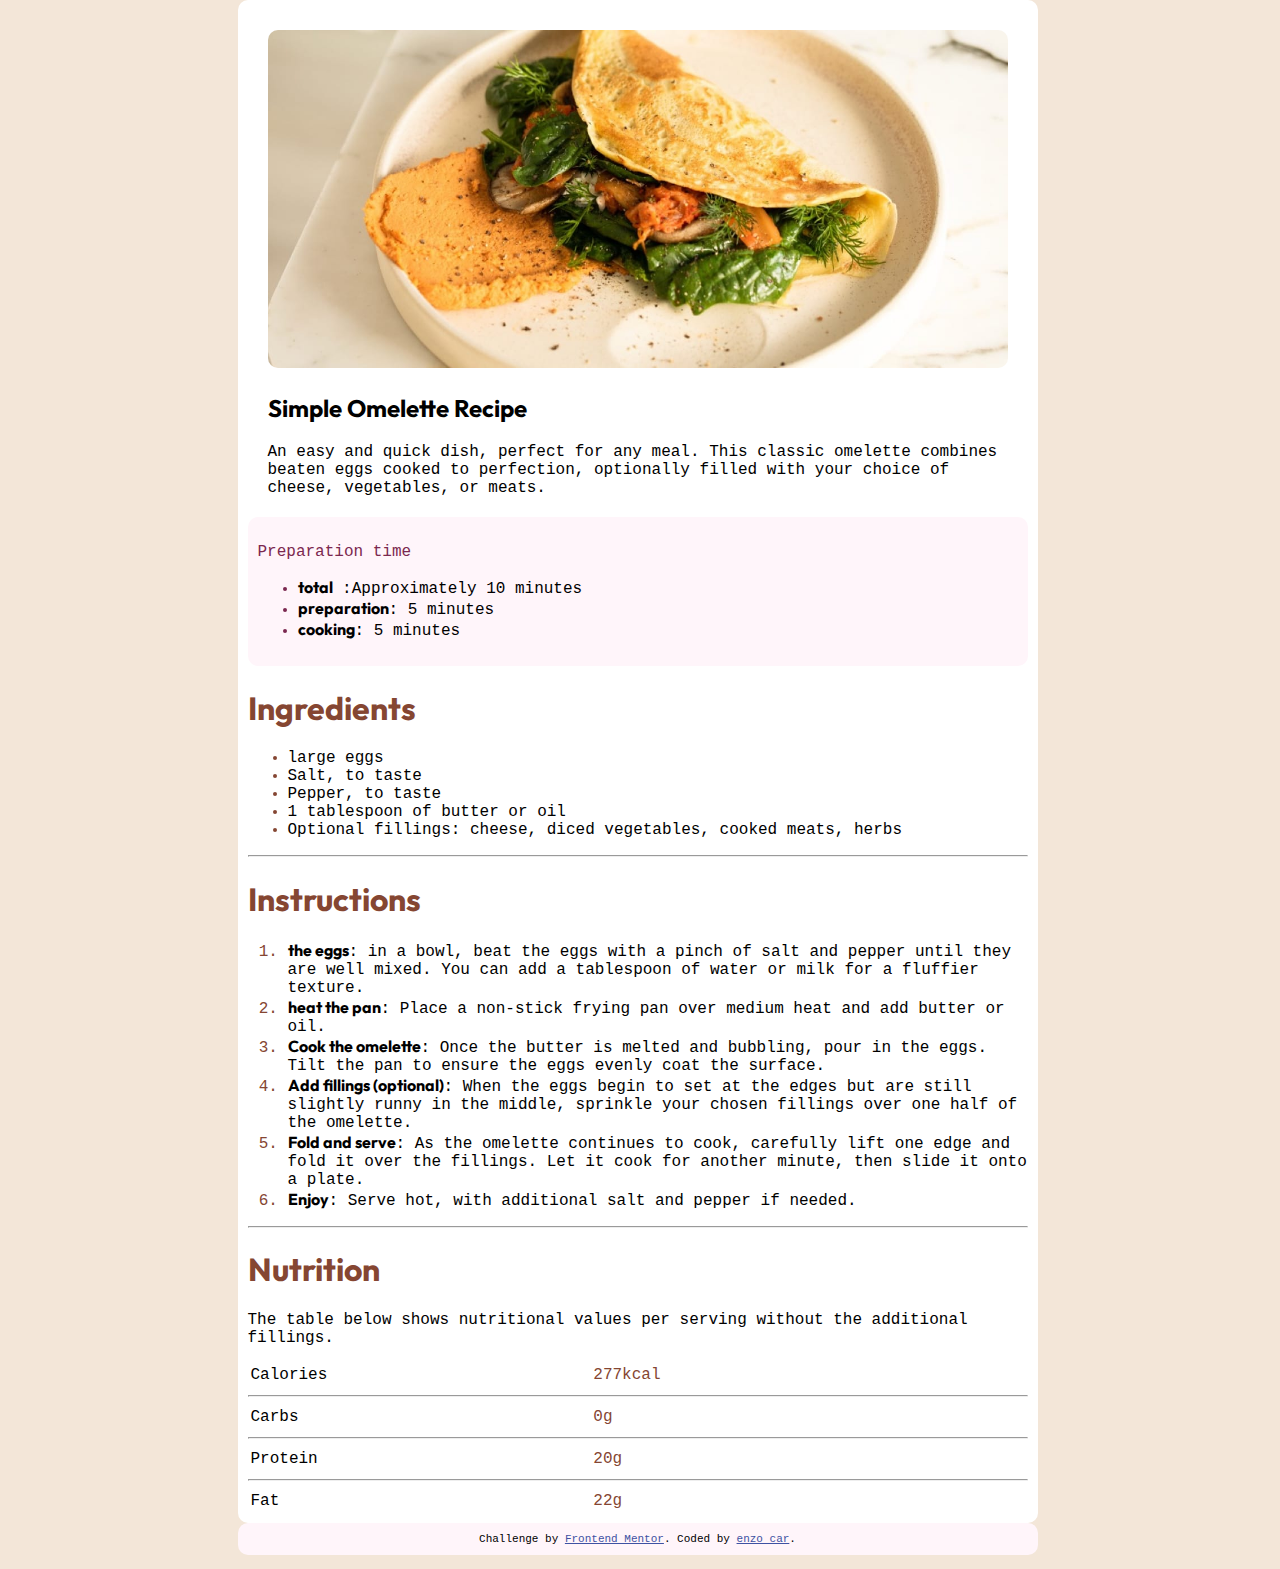
<file: projetos/desafios_aleatorios/desafio 1/index.html>
<!DOCTYPE html>
<html lang="en">
<head>
  <meta charset="UTF-8">
  <meta name="viewport" content="width=device-width, initial-scale=1.0"> <!-- displays site properly based on user's device -->

  <link rel="icon" type="image/png" sizes="32x32" href="./assets/images/favicon-32x32.png">
  
  <title>Frontend Mentor | Recipe page</title>

  <!-- Feel free to remove these styles or customise in your own stylesheet 👍 -->
  <style>
    @import url('https://fonts.googleapis.com/css2?family=Outfit&display=swap');
    @font-face {
      font-family: 'outfit';
      src: url(''); font-weight: normal;
      font-size:16px ;
    }
    .attribution { font-size: 11px; text-align: center; }
    .attribution a { color: hsl(228, 45%, 44%); }
    body {
      font-family: 'Outfit', monospace;
      margin: auto;
      padding-right: 5px;
      min-width: 320px;
      max-width: 800px;
      background-color:hsl(30, 54%, 90%) ;
      border-radius: 10px;
    }
    #pre {
      color:hsl(332, 51%, 32%) ;
    }
    div {
     background-color:hsl(330, 100%, 98%) ; 
     padding: 10px 10px 10px 10px;
     border-radius: 10px;
    }
    span {
      color: black;
    }
    h1 {
      color:  hsl(14, 45%, 36%);
    }
    .tdd {
      color:hsl(14, 45%, 36%) ;
      width:60%;
    }
    li {
      color: hsl(14, 45%, 36%);
    }
    table {
      width: 110%;
      border: 5px;
    }
    header {
      margin: 20px 20px 20px 20px;
    }
    .diva {
      background-color: white;
      margin: auto;
    }
    img {
      width: 100%;
      border-radius: 10px;
    }
  </style>
</head>
<body>
  <div class="diva">
 <header>
  <img src="assets/images/image-omelette.jpeg" alt="omelete" width="570px"></img>
  <h2>
    Simple Omelette Recipe
  </h2>

  <p>
    An easy and quick dish, perfect for any meal. This classic omelette combines beaten eggs cooked
    to perfection, optionally filled with your choice of cheese, vegetables, or meats.
  </p>
</header>
 <section>
<div>
    <p id="pre">
      Preparation time 
    </p>
    <ul>
    <li style="color:hsl(332, 51%, 32%);"><span><strong>total</strong> :Approximately 10 minutes </span></li>
    <li style="color: hsl(332, 51%, 32%);"><span><strong>preparation</strong>: 5 minutes</span></li>
     <li style="color: hsl(332, 51%, 32%);"> <span><strong>cooking</strong>: 5 minutes</span> </li>
  </ul>
 </div>
  
 <h1>Ingredients</h1>

  <ul>
  <li> <span> large eggs </span></li>
   <li> <span>Salt, to taste </span></li>
   <li> <span>Pepper, to taste </span></li>
   <li> <span>1 tablespoon of butter or oil </span></li>
   <li> <span>Optional fillings: cheese, diced vegetables, cooked meats, herbs </span></li>
  </ul>
 <hr>
  <h1>
 Instructions
</h1>
  
<ol>
  
  <li><span><strong> the eggs</strong>: in a bowl, beat the eggs with a pinch of salt and pepper until they are well mixed.
    You can add a tablespoon of water or milk for a fluffier texture.</span></li>
  
    <li><span><strong>heat the pan</strong>: Place a non-stick frying pan over medium heat and add butter or oil.</span> </li>
  
    <li><span><strong>Cook the omelette</strong>: Once the butter is melted and bubbling, pour in the eggs. Tilt the pan to ensure
    the eggs evenly coat the surface.</span> </li>
  
    <li><span><strong>Add fillings (optional)</strong>: When the eggs begin to set at the edges but are still slightly runny in the
    middle, sprinkle your chosen fillings over one half of the omelette.</span> </li>
  
    <li><span><strong>Fold and serve</strong>: As the omelette continues to cook, carefully lift one edge and fold it over the
    fillings. Let it cook for another minute, then slide it onto a plate.</span> </li>
  
   <li><span><strong>Enjoy</strong>: Serve hot, with additional salt and pepper if needed.</span> </li>
</ol>
 <hr>
  <h1>Nutrition</h1>

  <p>The table below shows nutritional values per serving without the additional fillings.</p>
 </section>
<table>
<tbody>
 <td> Calories </td>
 <td class="tdd"> 277kcal </td>
</tbody>
</table>
<hr>
<table>
  <tr>
   <td> Carbs  </td>
   <td class="tdd"> 0g </td>
  </tr>
  </table>
  <hr>
  <table>
<tr>
   <td> Protein  </td>
   <td class="tdd"> 20g </td>
</tr>
  </table>
  <hr>
  <table>
<tr>
  <td> Fat </td>
  <td class="tdd"> 22g </td>
</tr>
</table>
</div>
  <div class="attribution">
    Challenge by <a href="https://www.frontendmentor.io?ref=challenge" target="_blank">Frontend Mentor</a>. 
    Coded by <a href="https://github.com/EnzoCarvalhoOliveira">enzo car</a>.
</body>
</html>
</file>
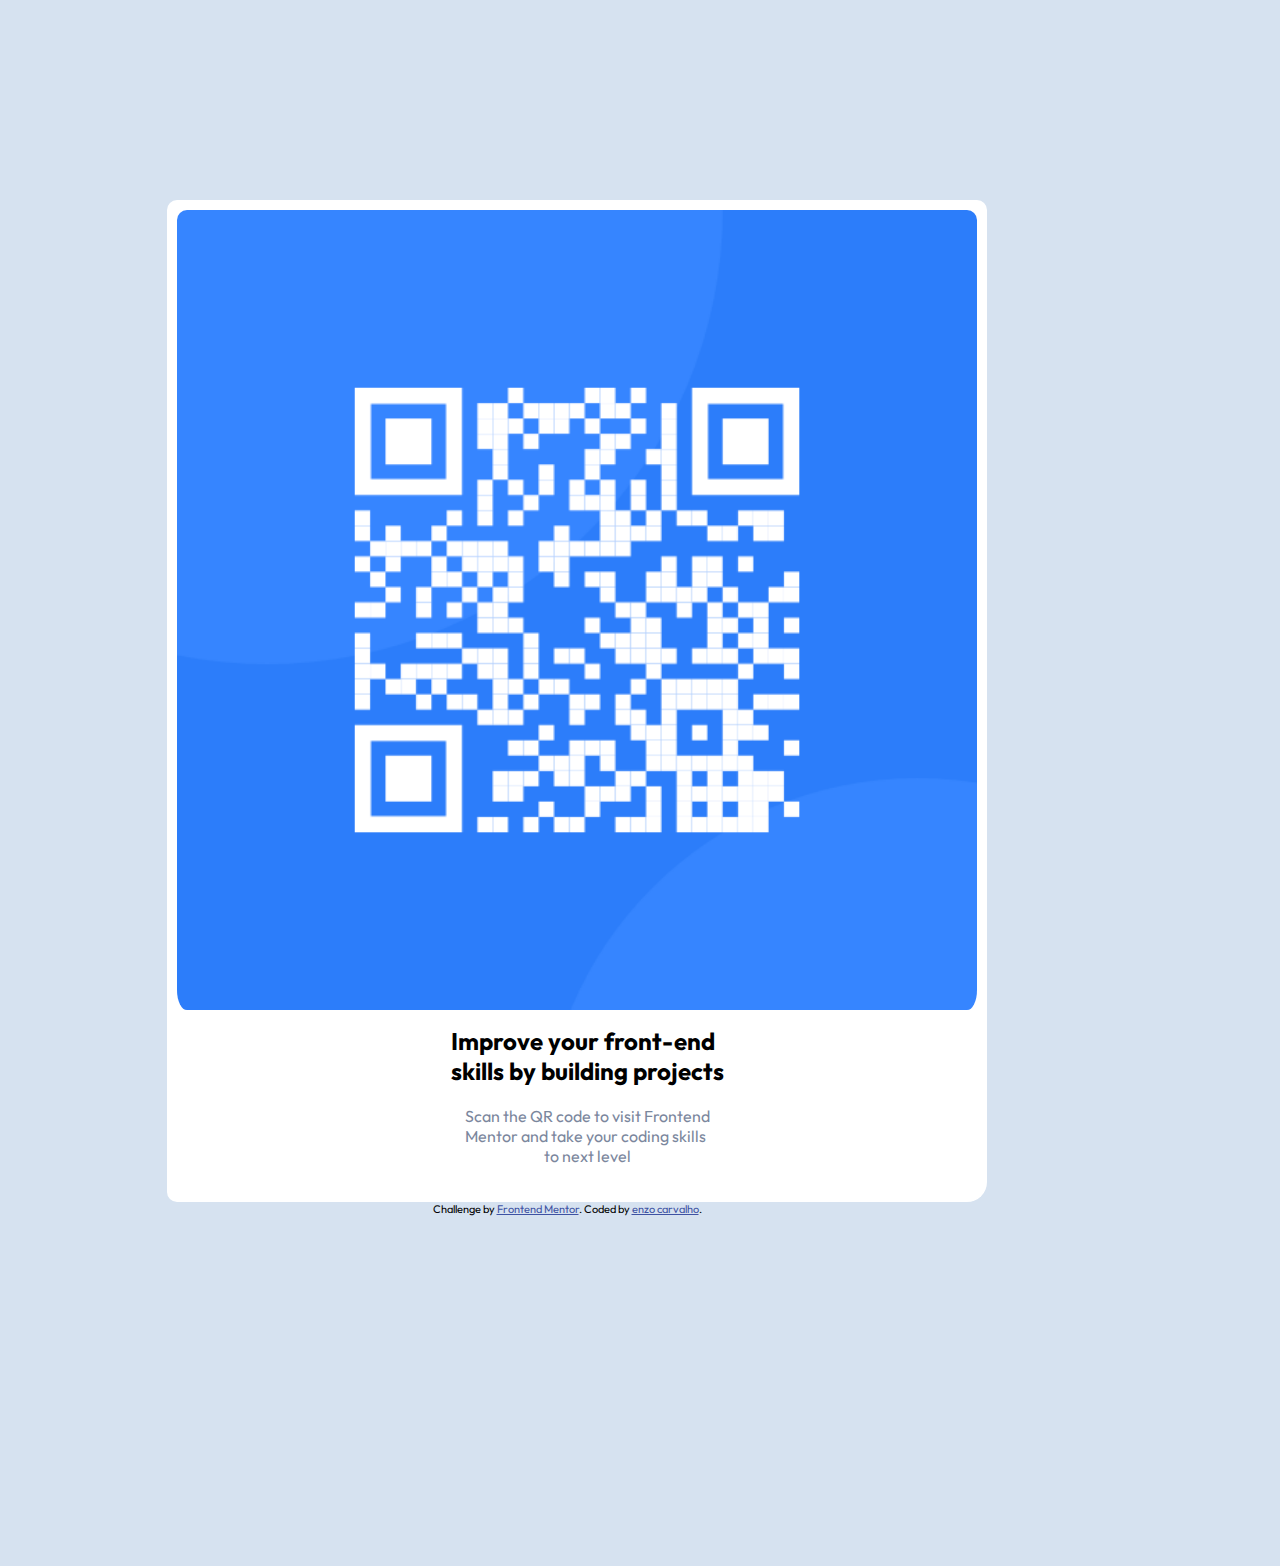
<file: projetos/desafios_aleatorios/desafio 2/qr-code-component-main/index.html>
<!DOCTYPE html>
<html lang="en">
<head>
  <meta charset="UTF-8">
  <meta name="viewport" content="width=device-width, initial-scale=1.0"> <!-- displays site properly based on user's device -->

  <link rel="icon" type="image/png" sizes="32x32" href="./images/favicon-32x32.png">
  
  <title>Frontend Mentor | QR code component</title>

  <!-- Feel free to remove these styles or customise in your own stylesheet 👍 -->
  <style>
    .attribution { font-size: 11px; text-align: center; }
    .attribution a { color: hsl(228, 45%, 44%); }
    @font-face {
      font-family: 'outfit';
      src: url(outfit/Outfit-VariableFont_wght.ttf);
    }
    body {
      background-color: hsl(212, 45%, 89%);
     font-family: 'outfit';
      max-width: 800px;
      min-width: 300px;
      margin: 200px 167px 350px 167px;
      border-radius: 5px;
    }
    .a {
      display: flex;
      align-items: center;
      justify-content: center;
      flex-direction: column;
      background-color: white;
      border-radius: 10px;
      border-bottom-right-radius: 20px;
      margin: 0px 0px 0px 0px;
      padding-left: 15px;
      padding-right: 5px;
      font-size: 12px;
      width: 100%;
    }
    img {
      width: 100%;
      padding: 10px 10px 0px 10px;
      border-radius: 20px;
      margin-right: 10px;
    }
    h1 {
      margin-bottom: 10px;
      padding-left: 10px;
    }
    p {
      margin-top: 10px;
      padding-bottom: 20px;
      margin-left: 20px;
      margin-right: 10px;
      font-size: 16px;
      color: hsl(220, 15%, 55%);
    }
    .c {
      display: flex;
      align-items: center;
      justify-content: center;
    }
  </style>
</head>
<body>
  <div class="a">
 <img src="images/image-qr-code.png" width="251px"></img>
 <h1> Improve your front-end<br> skills by building projects </h1>
<div class="c">
    <p>Scan the QR code to visit Frontend <br>Mentor and take your coding skills<span class="c"> to next level</span></p>
</div>
</div>
  <div class="attribution">
    Challenge by <a href="https://www.frontendmentor.io?ref=challenge" target="_blank">Frontend Mentor</a>. 
    Coded by <a href="#">enzo carvalho</a>.
  </div>
</body>
</html>
</file>
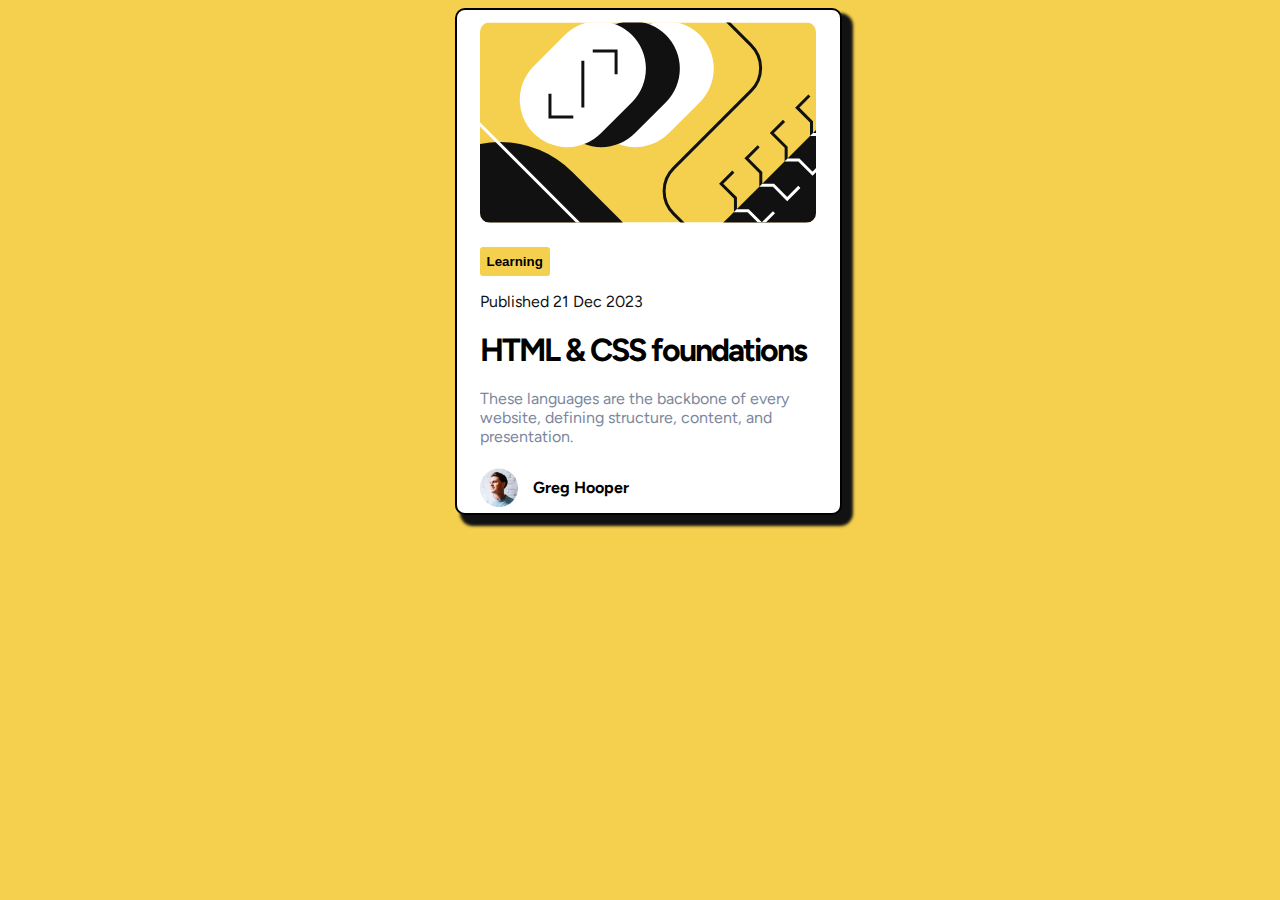
<file: projetos/desafios_aleatorios/desafio 3/blog-preview-card-main/index.html>
<!DOCTYPE html>
<html lang="en">
<head>
  <meta charset="UTF-8">
  <meta name="viewport" content="width=device-width, initial-scale=1.0"> <!-- displays site properly based on user's device -->

  <link rel="icon" type="image/png" sizes="32x32" href="./assets/images/favicon-32x32.png">
  
  <title>Frontend Mentor | Blog preview card</title>

  <!-- Feel free to remove these styles or customise in your own stylesheet 👍 -->
  <style>
    .attribution { font-size: 11px; text-align: center; }
    .attribution a { color: hsl(228, 45%, 44%); }
    @font-face {
      font-family: 'figtree';
      src: url(assets/fonts/Figtree-VariableFont_wght.ttf);
    }
    body {
      display: flex;
      background-color: hsl(47, 88%, 63%);
      align-items: center;
      width: 100%;
    }
    .container {
      font-family: 'figtree';
      background-color: white;
      margin: 0px auto;
      border-radius:10px ;
      max-width: 360px;
      padding-left: 23px;
      padding-top: 12px;
      box-shadow: 8px 8px 3px 3px hsl(0, 0%, 7%);
      border: 2px black solid;
    }
     img {
      border-radius: 10px;
     }
    .image {
      border-top-left-radius: 5px;
      width: 100%;
    }
    .text {
      display: flex;
      justify-content: center;
      flex-direction: column;
    }
    .bonito {
    background-color: hsl(47, 88%, 63%);
    border-radius:3px ;
    border: 6px transparent;
    font-weight: bold;
    padding: 7px;
    }
    .bunito {
      padding-top: 20px;
    }
    .html-text {
      width: 100%;
      letter-spacing: -2px;
      margin-bottom:10px ;
      margin-top: 10px;
    }
    .cor {
      color: hsl(0, 0%, 7%);
      margin-bottom:10px ;
    }
    .other-cor {
      color: hsl(220, 15%, 55%);
      margin-top: 10px;
    }
    .other-image {
      display: flex;
      align-items: center;
      
      width: 100%;
    }
    .other-text {
      display: flex;
      align-items: center;
      font-weight: bold;
    }
    .other-image img {
      width: 38px;
      padding-right:15px ;
    }
  </style>
</head>
<body>
 <div class="container">
  <div class="image"><img src="assets/images/illustration-article.svg" alt="illustration-article"></img></div>
  <div class="text">
    <div class="bunito"><button class="bonito">Learning</button></div>
   
    <p class="cor">Published 21 Dec 2023</p>
    <h1 class="html-text">HTML & CSS foundations</h1>
    <p class="other-cor">These languages are the backbone of every website, defining structure, content, and presentation.</p>
 </div>
  <div class="other-image"><img src="assets/images/image-avatar.webp" alt="image-avatar"></img>
  <p class="other-text">Greg Hooper</p></div>
</div>
</body>
</html>
</file>
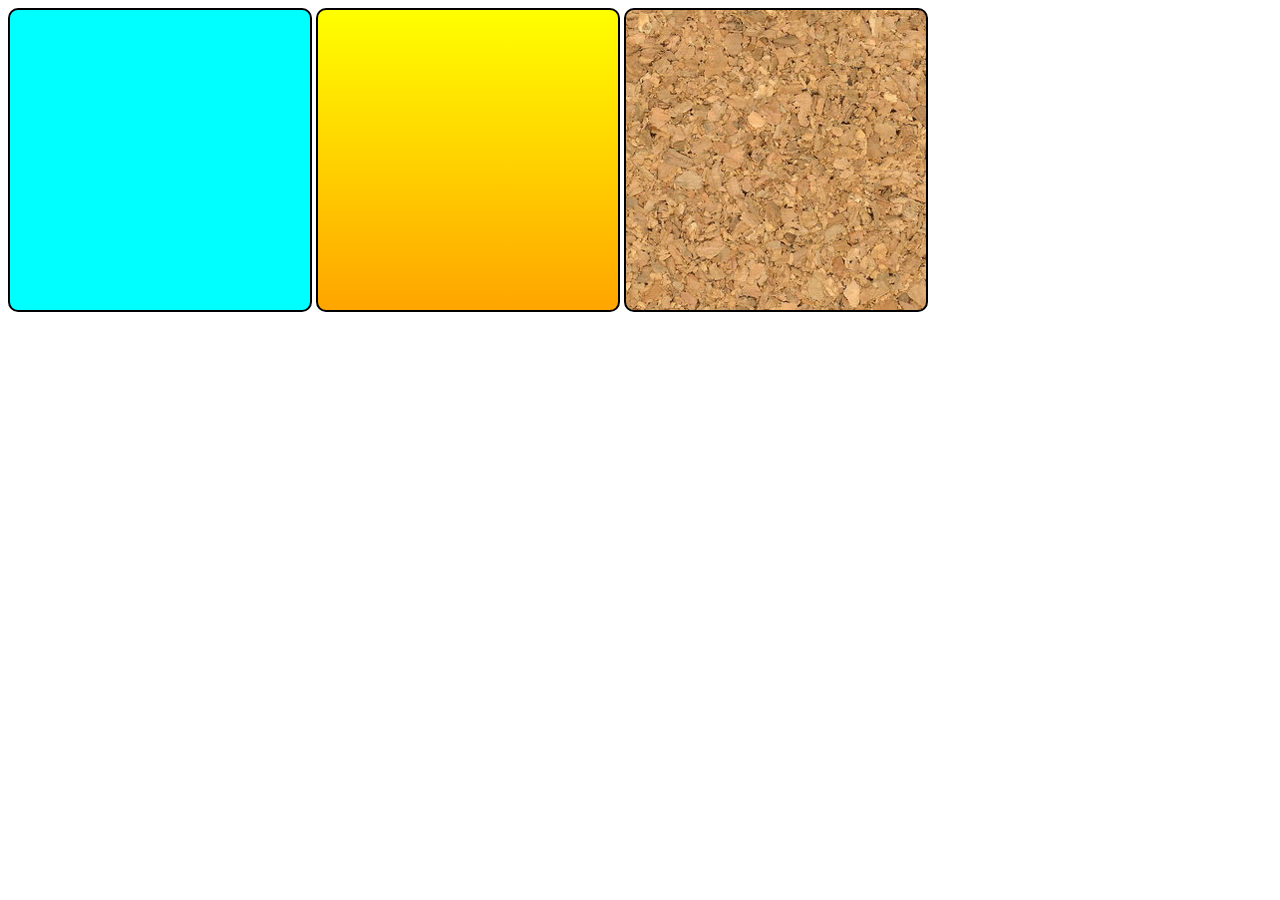
<file: projetos/imagens.html>
<!DOCTYPE html>
<html lang="en">
<head>
    <meta charset="UTF-8">
    <meta name="viewport" content="width=device-width, initial-scale=1.0">
    <title>Document</title>
    <style>
       body {
        background-image: url('https://segredosdomundo.r7.com/wp-content/uploads/2015/12/1-41.jpg.webp');
        background-size: 100px 100px;
        background-repeat: repeat;
       }
       .diva {
            display: inline-block;
            border: 2px solid black;
            border-radius: 10px;
            width: 300px;
            height: 300px;
        }
        #a1 {
            background-color: aqua;
        }
        #a2 {
            background-image: linear-gradient(to bottom,yellow,orange);
        }
        #a3 {
           background-image: url('imagens/wallpaper001.jpg'); 
        }
    </style>
</head>
<body>
    <div class="diva" id="a1">
   
    </div>
   
    <div class="diva" id="a2">        
   
    </div>
   
    <div class="diva" id="a3">

    </div>
</body>
</html>
</file>
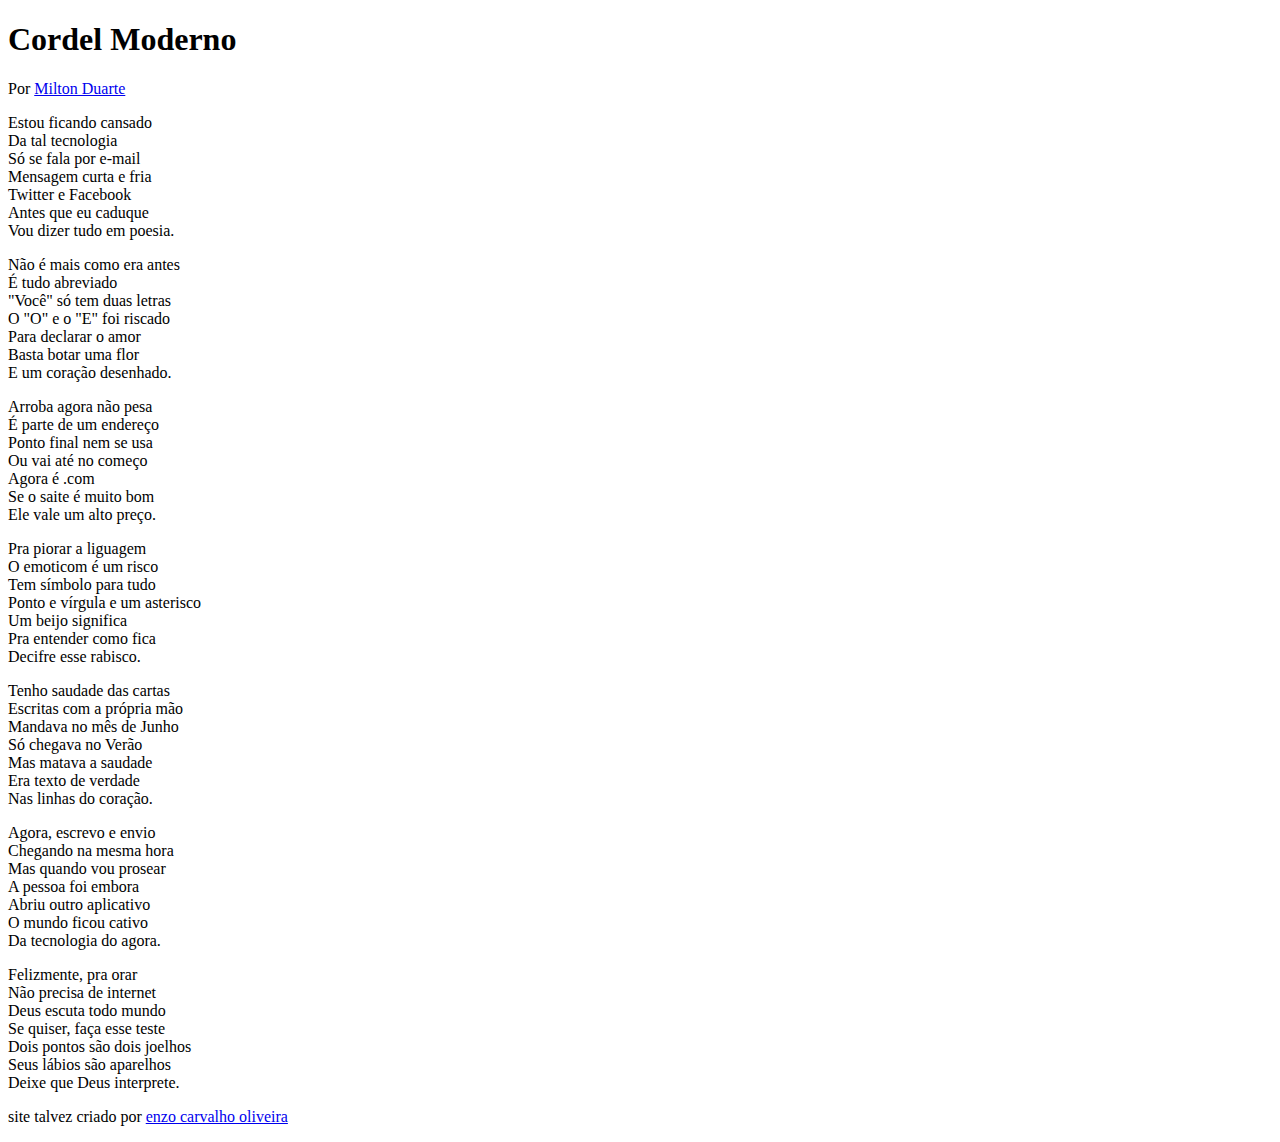
<file: projetos/cordel/cordel-moderno.html>
<!DOCTYPE html>
<html lang="en">
<head>
    <meta charset="UTF-8">
    <meta name="viewport" content="width=device-width, initial-scale=1.0">
    <title>Document</title>
    <link rel="stylesheet" href="estordel/style.css">
</head>
<body>
    <header>
        <h1>
            Cordel Moderno
        </h1>
        Por <a href="https://www.recantodasletras.com.br/poesias/3186743" target="_blank">Milton Duarte </a>
    </header>

    <section>
        <p>
            Estou ficando cansado <br>
            Da tal tecnologia <br>
            Só se fala por e-mail <br>
            Mensagem curta e fria <br>
            Twitter e Facebook <br>
            Antes que eu caduque <br>
            Vou dizer tudo em poesia.
        </p>
    </section>

    <section>
        <p>
            Não é mais como era antes <br>
            É tudo abreviado <br>
            "Você" só tem duas letras <br>
            O "O" e o "E" foi riscado <br>
            Para declarar o amor <br>
            Basta botar uma flor <br>
            E um coração desenhado.
        </p>
    </section>

    <section>
        <p>
            Arroba agora não pesa <br>
            É parte de um endereço <br>
            Ponto final nem se usa <br>
            Ou vai até no começo <br>
            Agora é .com <br>
            Se o saite é muito bom <br>
            Ele vale um alto preço. <br>
        </p>

        <p>
            Pra piorar a liguagem <br>
            O emoticom é um risco <br>
            Tem símbolo para tudo <br>
            Ponto e vírgula e um asterisco <br>
            Um beijo significa <br>
            Pra entender como fica <br>
            Decifre esse rabisco.
        </p>
    </section>

    <section>
        <p>
            Tenho saudade das cartas <br>
            Escritas com a própria mão <br>
            Mandava no mês de Junho <br>
            Só chegava no Verão <br>
            Mas matava a saudade <br>
            Era texto de verdade <br>
            Nas linhas do coração.
        </p>
    </section>

    <section>
        <p>
            Agora, escrevo e envio <br>
            Chegando na mesma hora <br>
            Mas quando vou prosear <br>
            A pessoa foi embora <br>
            Abriu outro aplicativo <br>
            O mundo ficou cativo <br>
            Da tecnologia do agora. <br>
        </p>

        <p>
            Felizmente, pra orar <br>
            Não precisa de internet <br>
            Deus escuta todo mundo <br>
            Se quiser, faça esse teste <br>
            Dois pontos são dois joelhos <br>
            Seus lábios são aparelhos <br>
            Deixe que Deus interprete.
        </p>
    </section>

    <footer>
        <p>site talvez criado por <a href="https://github.com/EnzoCarvalhoOliveira">enzo carvalho oliveira</a></p>
    </footer>
</body>
</html>
</file>
<file: projetos/cordel/estordel/style.css>
@charset "UTF-8" ;
</file>
